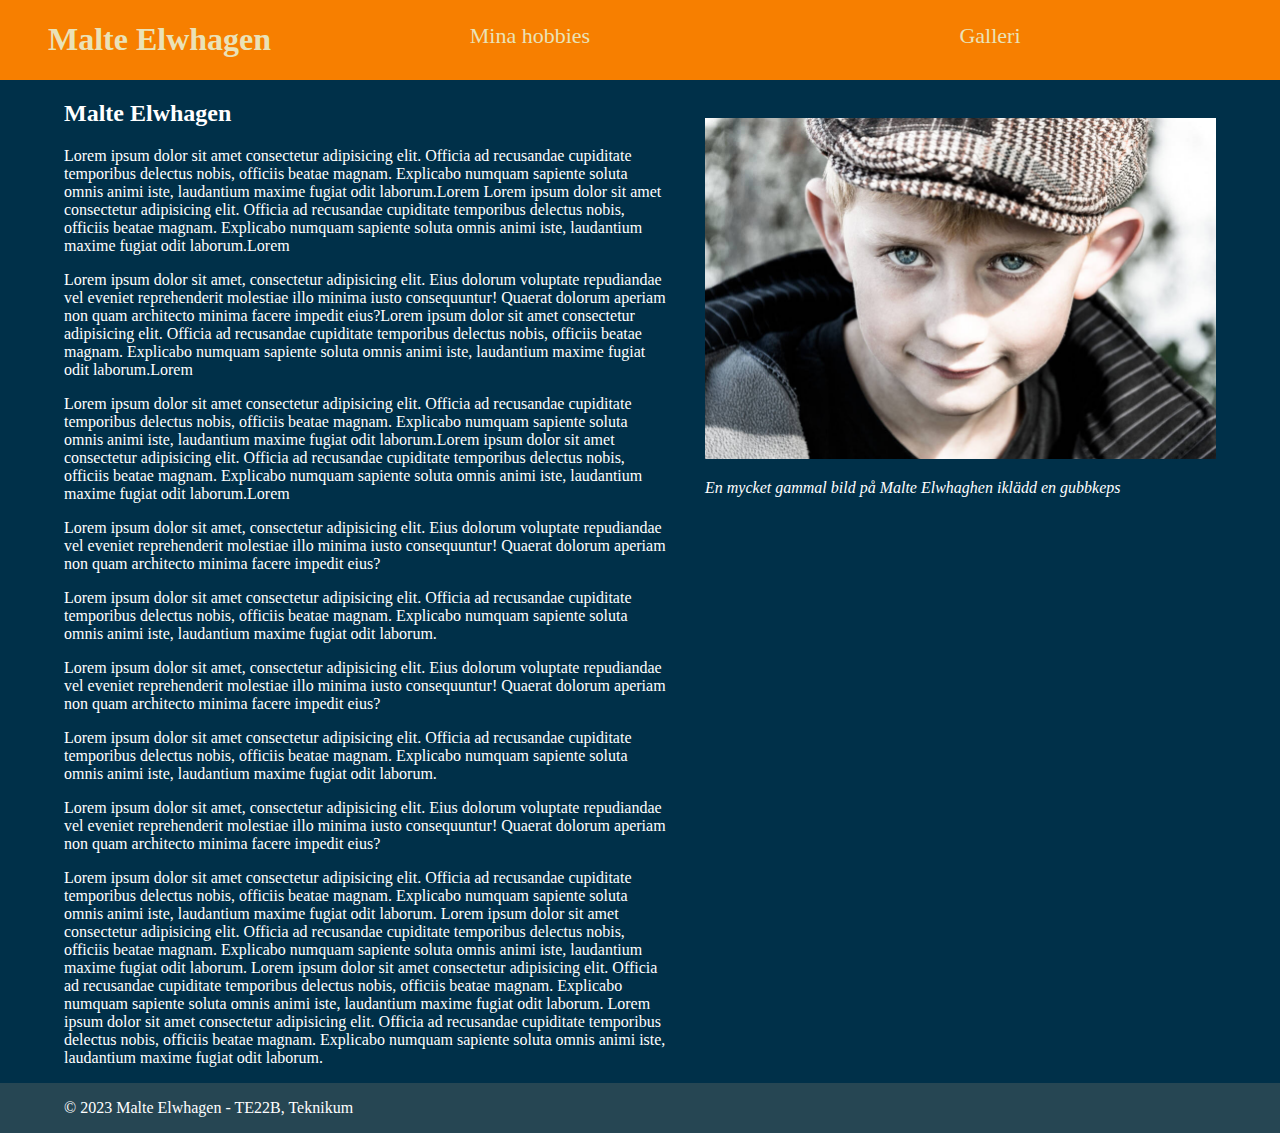
<file: index.html>
<!DOCTYPE html>
<!-- Deklarerar dokumenttypen som HTML5 -->
<html lang="se">
	<!-- Början av HTML-dokumentet med specifierad språkkod "svenska" -->
	<head>
		<meta charset="UTF-8" >
		<!-- Ange teckenkodning till UTF-8 för att hantera specialtecken korrekt -->
		<meta name="viewport" content="width=device-width, initial-scale=1.0" >
		<!-- Konfigurerar visningsinställningar för mobila enheter -->
		<link rel="stylesheet" href="css/styles.css">
		<!-- Länkar till en extern CSS-fil för att definiera sidans utseende -->
		<title>Malte Elwhagen</title>
		<!-- Anger sidans titel som visas i webbläsarens flik -->
	</head>

	<body>
		<div class="wrapper">
			<!-- En innehållscontainer som omsluter hela sidans innehåll -->
			<header>
				<!-- Sidhuvudet, vanligtvis innehållande webbplatsens logotyp och navigering -->
				<a href="./index.html"><h1>Malte Elwhagen</h1></a>
				<!-- En länk som omsluter sidans rubrik (h1) och leder till startsidan -->
				<nav>
					<!-- Navigationsmenyn för webbplatsen -->
					<ul>
						<!-- En oorderad lista (unordered list) för att innehålla navigationslänkar -->
						<li>
							<!-- Ett listelement som innehåller en huvudnavigationslänk -->
							<a href="./html/spel.html">Mina hobbies</a>
							<!-- Huvudnavigationslänk-->
							<ul class="dropDownHobby">
								<!-- En underordnad oorderad lista (sub-list) för undermenyn -->

								<!-- Grupperar undermenyn -->
								<li><a href="./html/judo.html">Judo</a></li>
								<!-- Undermenyns länkar till olika hobby-sidor -->
								<li><a href="./html/mtb.html">MTB</a></li>
								<li><a href="./html/spel.html">Spel</a></li>
							</ul>
						</li>
						<li>
							<!-- Ett annat listelement som innehåller en huvudnavigationslänk -->
							<a href="./html/domkyrkan.html">Galleri</a>
							<!-- Huvudnavigationslänk-->
							<ul class="dropDownGalleri">
								<!-- En underordnad oorderad lista (sub-list) för undermenyn -->
								<!-- Grupperar undermenyn -->
								<li><a href="./html/teknikum.html">Teknikum</a></li>
								<!-- Undermenyns länkar till olika gallerisidor -->
								<li><a href="./html/domkyrkan.html">Domkyrkan</a></li>
								<li><a href="./html/bratwurst.html">Bratwurst</a></li>
							</ul>
						</li>
					</ul>
				</nav>
			</header>

			<main>
				<!-- Huvuddelen av webbsidan som innehåller innehållet -->
				<section>
					<!-- En sektion för att organisera och strukturera sidans innehåll -->
					<h2>Malte Elwhagen</h2>
					<!-- En rubrik av nivå 2 (h2) som beskriver webbsidans ämne -->
					<p>
						Lorem ipsum dolor sit amet consectetur adipisicing elit. Officia ad
						recusandae cupiditate temporibus delectus nobis, officiis beatae magnam.
						Explicabo numquam sapiente soluta omnis animi iste, laudantium maxime fugiat
						odit laborum.Lorem Lorem ipsum dolor sit amet consectetur adipisicing elit.
						Officia ad recusandae cupiditate temporibus delectus nobis, officiis beatae
						magnam. Explicabo numquam sapiente soluta omnis animi iste, laudantium
						maxime fugiat odit laborum.Lorem
					</p>
					<p>
						Lorem ipsum dolor sit amet, consectetur adipisicing elit. Eius dolorum
						voluptate repudiandae vel eveniet reprehenderit molestiae illo minima iusto
						consequuntur! Quaerat dolorum aperiam non quam architecto minima facere
						impedit eius?Lorem ipsum dolor sit amet consectetur adipisicing elit.
						Officia ad recusandae cupiditate temporibus delectus nobis, officiis beatae
						magnam. Explicabo numquam sapiente soluta omnis animi iste, laudantium
						maxime fugiat odit laborum.Lorem
					</p>
					<p>
						Lorem ipsum dolor sit amet consectetur adipisicing elit. Officia ad
						recusandae cupiditate temporibus delectus nobis, officiis beatae magnam.
						Explicabo numquam sapiente soluta omnis animi iste, laudantium maxime fugiat
						odit laborum.Lorem ipsum dolor sit amet consectetur adipisicing elit.
						Officia ad recusandae cupiditate temporibus delectus nobis, officiis beatae
						magnam. Explicabo numquam sapiente soluta omnis animi iste, laudantium
						maxime fugiat odit laborum.Lorem
					</p>
					<p>
						Lorem ipsum dolor sit amet, consectetur adipisicing elit. Eius dolorum
						voluptate repudiandae vel eveniet reprehenderit molestiae illo minima iusto
						consequuntur! Quaerat dolorum aperiam non quam architecto minima facere
						impedit eius?
					</p>

					<p>
						Lorem ipsum dolor sit amet consectetur adipisicing elit. Officia ad
						recusandae cupiditate temporibus delectus nobis, officiis beatae magnam.
						Explicabo numquam sapiente soluta omnis animi iste, laudantium maxime fugiat
						odit laborum.
					</p>
					<p>
						Lorem ipsum dolor sit amet, consectetur adipisicing elit. Eius dolorum
						voluptate repudiandae vel eveniet reprehenderit molestiae illo minima iusto
						consequuntur! Quaerat dolorum aperiam non quam architecto minima facere
						impedit eius?
					</p>
					<p>
						Lorem ipsum dolor sit amet consectetur adipisicing elit. Officia ad
						recusandae cupiditate temporibus delectus nobis, officiis beatae magnam.
						Explicabo numquam sapiente soluta omnis animi iste, laudantium maxime fugiat
						odit laborum.
					</p>
					<p>
						Lorem ipsum dolor sit amet, consectetur adipisicing elit. Eius dolorum
						voluptate repudiandae vel eveniet reprehenderit molestiae illo minima iusto
						consequuntur! Quaerat dolorum aperiam non quam architecto minima facere
						impedit eius?
					</p>

					<p>
						Lorem ipsum dolor sit amet consectetur adipisicing elit. Officia ad
						recusandae cupiditate temporibus delectus nobis, officiis beatae magnam.
						Explicabo numquam sapiente soluta omnis animi iste, laudantium maxime fugiat
						odit laborum. Lorem ipsum dolor sit amet consectetur adipisicing elit.
						Officia ad recusandae cupiditate temporibus delectus nobis, officiis beatae
						magnam. Explicabo numquam sapiente soluta omnis animi iste, laudantium
						maxime fugiat odit laborum. Lorem ipsum dolor sit amet consectetur
						adipisicing elit. Officia ad recusandae cupiditate temporibus delectus
						nobis, officiis beatae magnam. Explicabo numquam sapiente soluta omnis animi
						iste, laudantium maxime fugiat odit laborum. Lorem ipsum dolor sit amet
						consectetur adipisicing elit. Officia ad recusandae cupiditate temporibus
						delectus nobis, officiis beatae magnam. Explicabo numquam sapiente soluta
						omnis animi iste, laudantium maxime fugiat odit laborum.
					</p>
					<!-- En bild som visas på webbsidan med specificerad källa och attribut -->
				</section>
				<section>
					<img
						src="./img/malte.jpg"
						width="511"
						height="341"
						alt="En mycket gammal bild på Malte Elwhagen"
					>
					<p><em>En mycket gammal bild på Malte Elwhaghen iklädd en gubbkeps</em></p>
				</section>
			</main>
			<footer>
				<!-- Sidfoten, vanligtvis innehållande upphovsrättsinformation och kontaktuppgifter -->
				<p>&copy; 2023 Malte Elwhagen - TE22B, Teknikum</p>
				<!-- Copyright-notis med upphovspersonens namn och skolklass -->
			</footer>
		</div>
	</body>
</html>
</file>
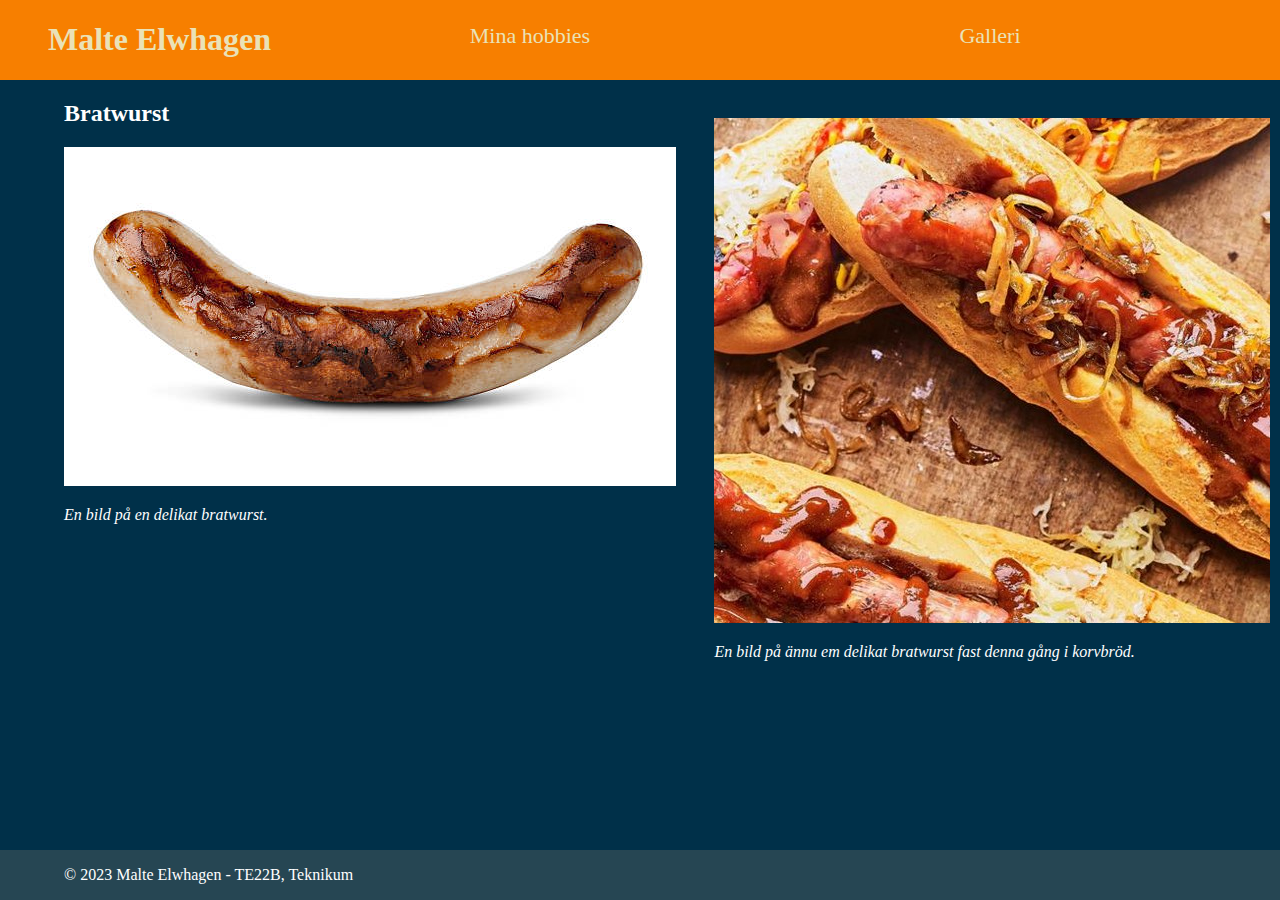
<file: html/bratwurst.html>
<!DOCTYPE html>
<html lang="sv">
	<head>
		<meta charset="UTF-8" >
		<meta name="viewport" content="width=device-width, initial-scale=1.0" >
		<link rel="stylesheet" href="../css/styles.css" >
		<title>Malte Elwhagen</title>
	</head>
	<body>
		<div class="wrapper">
			<header>
				<a href="../index.html"><h1>Malte Elwhagen</h1> </a>
				<nav>
					<ul>
						<li>
							<a href="./spel.html">Mina hobbies </a>
							<ul class="dropDownHobby">
								<li><a href="./judo.html">Judo</a></li>
								<li><a href="./mtb.html">MTB</a></li>
								<li><a href="./spel.html">Spel</a></li>
							</ul>
						</li>
						<li>
							<a href="./domkyrkan.html">Galleri</a>
							<ul class="dropDownGalleri">
								<li><a href="./teknikum.html">Teknikum</a></li>
								<li><a href="./domkyrkan.html">Domkyrkan</a></li>
								<li><a href="./bratwurst.html">Bratwurst</a></li>
							</ul>
						</li>
					</ul>
				</nav>
			</header>
			<main>
				<section>
					<h2>Bratwurst</h2>
					<img src="../img/bratwurst.jpg" alt="En bild på en delikat bratwurst" >
					<p><em>En bild på en delikat bratwurst.</em></p>
				</section>
				<section>
					<img
						src="../img/bratwurst2.jpg"
						alt="En bild på en delikat bratwurst i ett korvbröd"
					>
					<p><em>En bild på ännu em delikat bratwurst fast denna gång i korvbröd.</em></p>
				</section>
			</main>
			<footer>
				<p>&copy; 2023 Malte Elwhagen - TE22B, Teknikum</p>
			</footer>
		</div>
	</body>
</html>
</file>
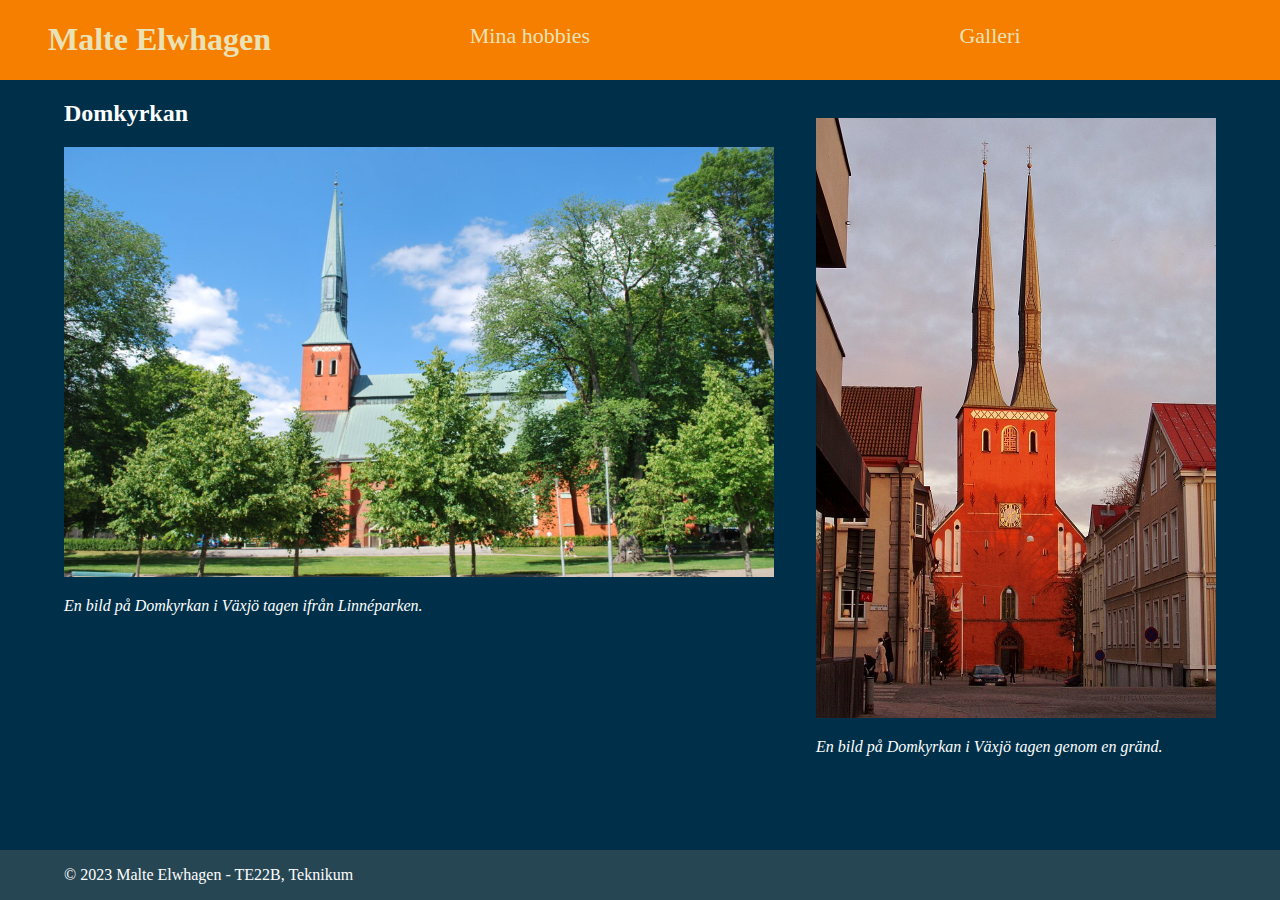
<file: html/domkyrkan.html>
<!DOCTYPE html>
<html lang="sv">
	<head>
		<meta charset="UTF-8" >
		<meta name="viewport" content="width=device-width, initial-scale=1.0" >
		<link rel="stylesheet" href="../css/styles.css" >
		<title>Malte Elwhagen</title>
	</head>
	<body>
		<div class="wrapper">
			<header>
				<a href="../index.html"><h1>Malte Elwhagen</h1> </a>
				<nav>
					<ul>
						<li>
							<a href="./spel.html">Mina hobbies </a>
							<ul class="dropDownHobby">
								<li><a href="./judo.html">Judo</a></li>
								<li><a href="./mtb.html">MTB</a></li>
								<li><a href="./spel.html">Spel</a></li>
							</ul>
						</li>
						<li>
							<a href="./domkyrkan.html">Galleri</a>
							<ul class="dropDownGalleri">
								<li><a href="./teknikum.html">Teknikum</a></li>
								<li><a href="./domkyrkan.html">Domkyrkan</a></li>
								<li><a href="./bratwurst.html">Bratwurst</a></li>
							</ul>
						</li>
					</ul>
				</nav>
			</header>
			<main>
				<section>
					<h2>Domkyrkan</h2>
					<img src="../img/domkyrkan2.jpg" width="710" height="430" alt="En bild på Domkyrkan i Växjö" >
					<p><em>En bild på Domkyrkan i Växjö tagen ifrån Linnéparken. </em></p>
				</section>
				<section>
					<img
						src="../img/domkyrkan.jpg"
						width="400"
						height="600"
						alt="En bild på Domkyrkan i Växjö"
					>
					<p><em>En bild på Domkyrkan i Växjö tagen genom en gränd.</em></p>
				</section>
			</main>
			<footer>
				<p>&copy; 2023 Malte Elwhagen - TE22B, Teknikum</p>
			</footer>
		</div>
	</body>
</html>
</file>
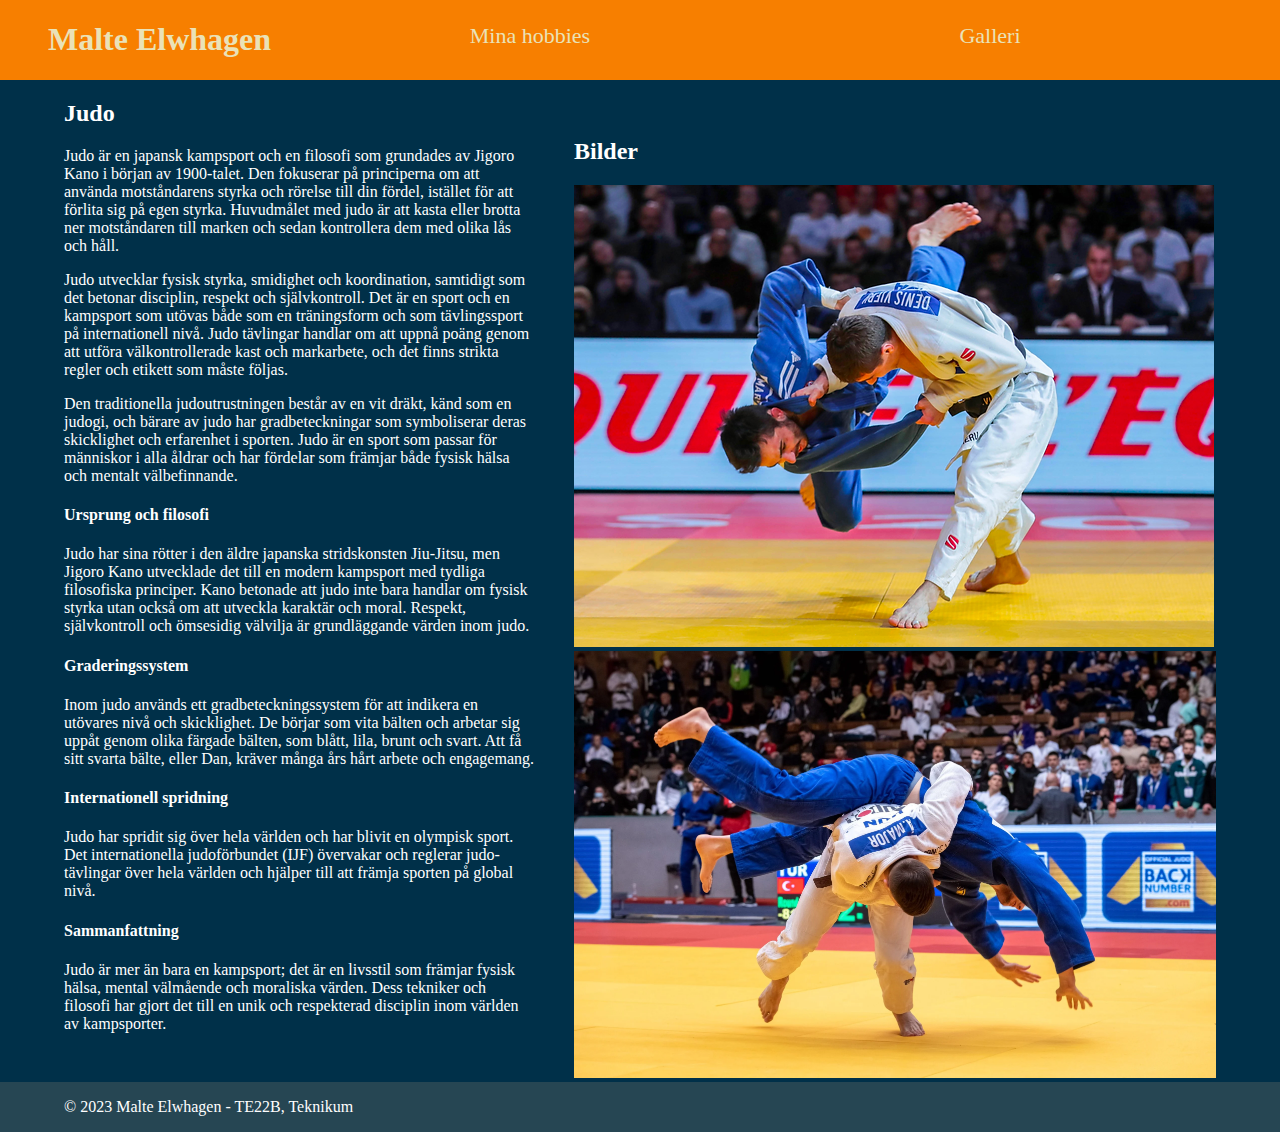
<file: html/judo.html>
<!DOCTYPE html>
<html lang="sv">
	<head>
		<meta charset="UTF-8" >
		<meta name="viewport" content="width=device-width, initial-scale=1.0" >
		<link rel="stylesheet" href="../css/styles.css" >
		<title>Malte Elwhagen</title>
	</head>
	<body>
		<div class="wrapper">
			<header>
				<a href="../index.html"><h1>Malte Elwhagen</h1> </a>
				<nav>
					<ul>
						<li>
							<a href="./spel.html">Mina hobbies </a>
							<ul class="dropDownHobby">
								<li><a href="./judo.html">Judo</a></li>
								<li><a href="./mtb.html">MTB</a></li>
								<li><a href="./spel.html">Spel</a></li>
							</ul>
						</li>
						<li>
							<a href="./domkyrkan.html">Galleri</a>
							<ul class="dropDownGalleri">
								<li><a href="./teknikum.html">Teknikum</a></li>
								<li><a href="./domkyrkan.html">Domkyrkan</a></li>
								<li><a href="./bratwurst.html">Bratwurst</a></li>
							</ul>
						</li>
					</ul>
				</nav>
			</header>
			<main>
				<section>
					<h2>Judo</h2>
					<p>
						Judo är en japansk kampsport och en filosofi som grundades av Jigoro Kano i
						början av 1900-talet. Den fokuserar på principerna om att använda
						motståndarens styrka och rörelse till din fördel, istället för att förlita
						sig på egen styrka. Huvudmålet med judo är att kasta eller brotta ner
						motståndaren till marken och sedan kontrollera dem med olika lås och håll.
					</p>
					<p>
						Judo utvecklar fysisk styrka, smidighet och koordination, samtidigt som det
						betonar disciplin, respekt och självkontroll. Det är en sport och en
						kampsport som utövas både som en träningsform och som tävlingssport på
						internationell nivå. Judo tävlingar handlar om att uppnå poäng genom att
						utföra välkontrollerade kast och markarbete, och det finns strikta regler
						och etikett som måste följas.
					</p>
					<p>
						Den traditionella judoutrustningen består av en vit dräkt, känd som en
						judogi, och bärare av judo har gradbeteckningar som symboliserar deras
						skicklighet och erfarenhet i sporten. Judo är en sport som passar för
						människor i alla åldrar och har fördelar som främjar både fysisk hälsa och
						mentalt välbefinnande.
					</p>

					<h4>Ursprung och filosofi</h4>
					<p>
						Judo har sina rötter i den äldre japanska stridskonsten Jiu-Jitsu, men
						Jigoro Kano utvecklade det till en modern kampsport med tydliga filosofiska
						principer. Kano betonade att judo inte bara handlar om fysisk styrka utan
						också om att utveckla karaktär och moral. Respekt, självkontroll och
						ömsesidig välvilja är grundläggande värden inom judo.
					</p>

					<h4>Graderingssystem</h4>
					<p>
						Inom judo används ett gradbeteckningssystem för att indikera en utövares
						nivå och skicklighet. De börjar som vita bälten och arbetar sig uppåt genom
						olika färgade bälten, som blått, lila, brunt och svart. Att få sitt svarta
						bälte, eller Dan, kräver många års hårt arbete och engagemang.
					</p>

					<h4>Internationell spridning</h4>
					<p>
						Judo har spridit sig över hela världen och har blivit en olympisk sport. Det
						internationella judoförbundet (IJF) övervakar och reglerar judo-tävlingar
						över hela världen och hjälper till att främja sporten på global nivå.
					</p>

					<h4>Sammanfattning</h4>
					<p>
						Judo är mer än bara en kampsport; det är en livsstil som främjar fysisk
						hälsa, mental välmående och moraliska värden. Dess tekniker och filosofi har
						gjort det till en unik och respekterad disciplin inom världen av
						kampsporter.
					</p>
				</section>
				<section>
					<h2>Bilder</h2>
					<img
						src="../img/judo2.png"
						alt="En bild på en Judogi som kaster en annan"
					><img
						src="../img/judo.png"
						width="642"
						height="427"
						alt="En till bild på en Judo match där en judogi kastar en annan"
					>
				</section>
			</main>
			<footer>
				<p>&copy; 2023 Malte Elwhagen - TE22B, Teknikum</p>
			</footer>
		</div>
	</body>
</html>
</file>
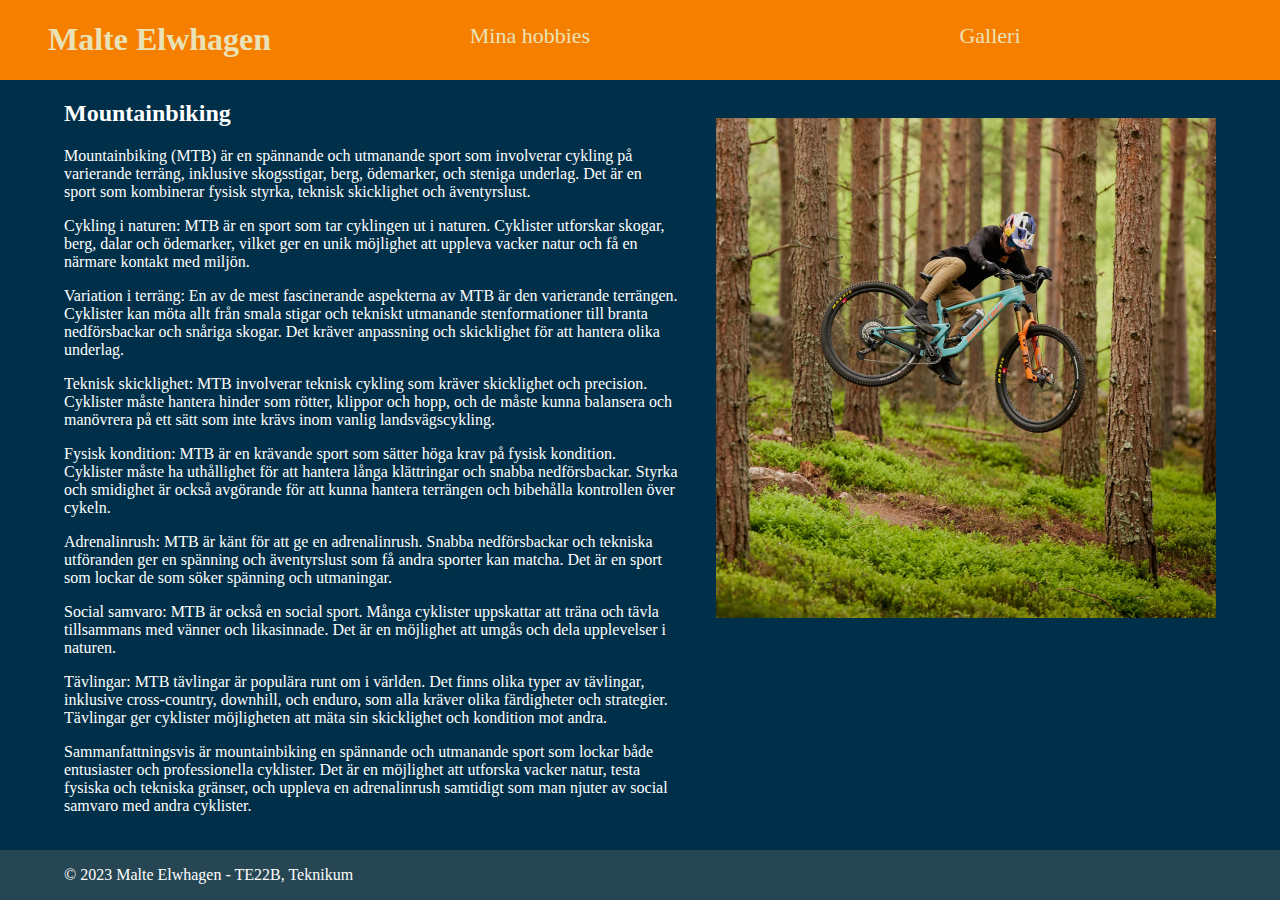
<file: html/mtb.html>
<!DOCTYPE html>
<html lang="sv">
	<head>
		<meta charset="UTF-8" >
		<meta name="viewport" content="width=device-width, initial-scale=1.0" >
		<link rel="stylesheet" href="../css/styles.css" >
		<title>Malte Elwhagen</title>
	</head>
	<body>
		<div class="wrapper">
			<header>
				<a href="../index.html"><h1>Malte Elwhagen</h1> </a>
				<nav>
					<ul>
						<li>
							<a href="./spel.html">Mina hobbies </a>
							<ul class="dropDownHobby">
								<li><a href="./judo.html">Judo</a></li>
								<li><a href="./mtb.html">MTB</a></li>
								<li><a href="./spel.html">Spel</a></li>
							</ul>
						</li>
						<li>
							<a href="./domkyrkan.html">Galleri</a>
							<ul class="dropDownGalleri">
								<li><a href="./teknikum.html">Teknikum</a></li>
								<li><a href="./domkyrkan.html">Domkyrkan</a></li>
								<li><a href="./bratwurst.html">Bratwurst</a></li>
							</ul>
						</li>
					</ul>
				</nav>
			</header>
			<main>
				<section>
					<h2>Mountainbiking</h2>
					<p>
						Mountainbiking (MTB) är en spännande och utmanande sport som involverar
						cykling på varierande terräng, inklusive skogsstigar, berg, ödemarker, och
						steniga underlag. Det är en sport som kombinerar fysisk styrka, teknisk
						skicklighet och äventyrslust.
					</p>
					<p>
						Cykling i naturen: MTB är en sport som tar cyklingen ut i naturen. Cyklister
						utforskar skogar, berg, dalar och ödemarker, vilket ger en unik möjlighet
						att uppleva vacker natur och få en närmare kontakt med miljön.
					</p>
					<p>
						Variation i terräng: En av de mest fascinerande aspekterna av MTB är den
						varierande terrängen. Cyklister kan möta allt från smala stigar och tekniskt
						utmanande stenformationer till branta nedförsbackar och snåriga skogar. Det
						kräver anpassning och skicklighet för att hantera olika underlag.
					</p>
					<p>
						Teknisk skicklighet: MTB involverar teknisk cykling som kräver skicklighet
						och precision. Cyklister måste hantera hinder som rötter, klippor och hopp,
						och de måste kunna balansera och manövrera på ett sätt som inte krävs inom
						vanlig landsvägscykling.
					</p>
					<p>
						Fysisk kondition: MTB är en krävande sport som sätter höga krav på fysisk
						kondition. Cyklister måste ha uthållighet för att hantera långa klättringar
						och snabba nedförsbackar. Styrka och smidighet är också avgörande för att
						kunna hantera terrängen och bibehålla kontrollen över cykeln.
					</p>
					<p>
						Adrenalinrush: MTB är känt för att ge en adrenalinrush. Snabba nedförsbackar
						och tekniska utföranden ger en spänning och äventyrslust som få andra
						sporter kan matcha. Det är en sport som lockar de som söker spänning och
						utmaningar.
					</p>
					<p>
						Social samvaro: MTB är också en social sport. Många cyklister uppskattar att
						träna och tävla tillsammans med vänner och likasinnade. Det är en möjlighet
						att umgås och dela upplevelser i naturen.
					</p>
					<p>
						Tävlingar: MTB tävlingar är populära runt om i världen. Det finns olika
						typer av tävlingar, inklusive cross-country, downhill, och enduro, som alla
						kräver olika färdigheter och strategier. Tävlingar ger cyklister möjligheten
						att mäta sin skicklighet och kondition mot andra.
					</p>
					<p>
						Sammanfattningsvis är mountainbiking en spännande och utmanande sport som
						lockar både entusiaster och professionella cyklister. Det är en möjlighet
						att utforska vacker natur, testa fysiska och tekniska gränser, och uppleva
						en adrenalinrush samtidigt som man njuter av social samvaro med andra
						cyklister.
					</p>
				</section>
				<section>
					<img
						src="../img/mtb1.png"
						width="500"
						height="500"
						alt="En bild på en cyklist som flyger igenom en skog"
					>
				</section>
			</main>
			<footer>
				<p>&copy; 2023 Malte Elwhagen - TE22B, Teknikum</p>
			</footer>
		</div>
	</body>
</html>
</file>
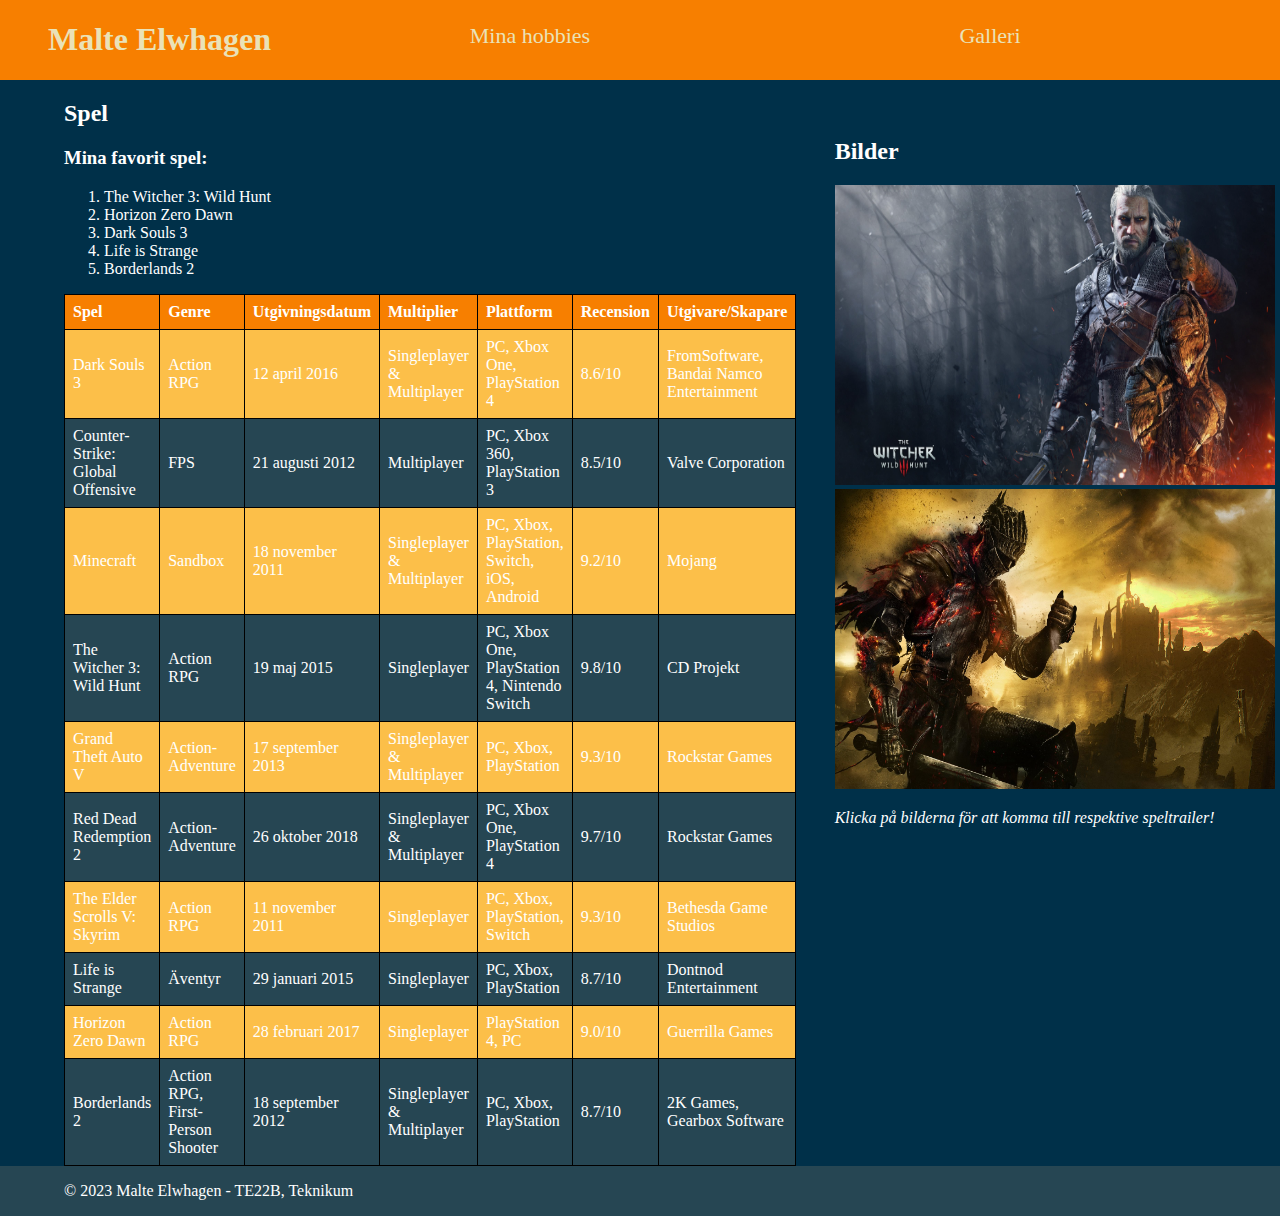
<file: html/spel.html>
<!DOCTYPE html>
<html lang="sv">
	<head>
		<meta charset="UTF-8" >
		<meta name="viewport" content="width=device-width, initial-scale=1.0" >
		<link rel="stylesheet" href="../css/styles.css" >
		<title>Malte Elwhagen</title>
	</head>
	<body>
		<div class="wrapper">
			<header>
				<a href="../index.html"><h1>Malte Elwhagen</h1> </a>
				<nav>
					<ul>
						<li>
							<a href="./spel.html">Mina hobbies </a>
							<ul class="dropDownHobby">
								<li><a href="./judo.html">Judo</a></li>
								<li><a href="./mtb.html">MTB</a></li>
								<li><a href="./spel.html">Spel</a></li>
							</ul>
						</li>
						<li>
							<a href="./domkyrkan.html">Galleri</a>
							<ul class="dropDownGalleri">
								<li><a href="./teknikum.html">Teknikum</a></li>
								<li><a href="./domkyrkan.html">Domkyrkan</a></li>
								<li><a href="./bratwurst.html">Bratwurst</a></li>
							</ul>
						</li>
					</ul>
				</nav>
			</header>
			<main>
				<section>
					<section>
						<h2>Spel</h2>
						<h3>Mina favorit spel:</h3>
						<ol>
							<!-- En ordered list fungerar precis likadant som en o-ordnat lista -->
							<li>The Witcher 3: Wild Hunt</li>
							<li>Horizon Zero Dawn</li>
							<li>Dark Souls 3</li>
							<li>Life is Strange</li>
							<li>Borderlands 2</li>
						</ol>
					</section>
					<table>
						<!-- En tabell (table) som innehåller information om olika spel. -->
						<tr>
							<!-- En rad (tr) som innehåller rubriker för tabellen. -->
							<th>Spel</th>
							<!-- <th> är en rubrik i en tabell -->
							<th>Genre</th>
							<th>Utgivningsdatum</th>
							<th>Multiplier</th>
							<th>Plattform</th>
							<th>Recension</th>
							<th>Utgivare/Skapare</th>
						</tr>
						<tr>
							<!-- Dessa rader fyller bara i information under rubrikerna -->
							<td>Dark Souls 3</td>
							<td>Action RPG</td>
							<td>12 april 2016</td>
							<td>Singleplayer & Multiplayer</td>
							<td>PC, Xbox One, PlayStation 4</td>
							<td>8.6/10</td>
							<td>FromSoftware, Bandai Namco Entertainment</td>
						</tr>
						<tr>
							<td>Counter-Strike: Global Offensive</td>
							<td>FPS</td>
							<td>21 augusti 2012</td>
							<td>Multiplayer</td>
							<td>PC, Xbox 360, PlayStation 3</td>
							<td>8.5/10</td>
							<td>Valve Corporation</td>
						</tr>
						<tr>
							<td>Minecraft</td>
							<td>Sandbox</td>
							<td>18 november 2011</td>
							<td>Singleplayer & Multiplayer</td>
							<td>PC, Xbox, PlayStation, Switch, iOS, Android</td>
							<td>9.2/10</td>
							<td>Mojang</td>
						</tr>
						<tr>
							<td>The Witcher 3: Wild Hunt</td>
							<td>Action RPG</td>
							<td>19 maj 2015</td>
							<td>Singleplayer</td>
							<td>PC, Xbox One, PlayStation 4, Nintendo Switch</td>
							<td>9.8/10</td>
							<td>CD Projekt</td>
						</tr>
						<tr>
							<td>Grand Theft Auto V</td>
							<td>Action-Adventure</td>
							<td>17 september 2013</td>
							<td>Singleplayer & Multiplayer</td>
							<td>PC, Xbox, PlayStation</td>
							<td>9.3/10</td>
							<td>Rockstar Games</td>
						</tr>
						<tr>
							<td>Red Dead Redemption 2</td>
							<td>Action-Adventure</td>
							<td>26 oktober 2018</td>
							<td>Singleplayer & Multiplayer</td>
							<td>PC, Xbox One, PlayStation 4</td>
							<td>9.7/10</td>
							<td>Rockstar Games</td>
						</tr>
						<tr>
							<td>The Elder Scrolls V: Skyrim</td>
							<td>Action RPG</td>
							<td>11 november 2011</td>
							<td>Singleplayer</td>
							<td>PC, Xbox, PlayStation, Switch</td>
							<td>9.3/10</td>
							<td>Bethesda Game Studios</td>
						</tr>
						<tr>
							<td>Life is Strange</td>
							<td>Äventyr</td>
							<td>29 januari 2015</td>
							<td>Singleplayer</td>
							<td>PC, Xbox, PlayStation</td>
							<td>8.7/10</td>
							<td>Dontnod Entertainment</td>
						</tr>
						<tr>
							<td>Horizon Zero Dawn</td>
							<td>Action RPG</td>
							<td>28 februari 2017</td>
							<td>Singleplayer</td>
							<td>PlayStation 4, PC</td>
							<td>9.0/10</td>
							<td>Guerrilla Games</td>
						</tr>
						<tr>
							<td>Borderlands 2</td>
							<td>Action RPG, First-Person Shooter</td>
							<td>18 september 2012</td>
							<td>Singleplayer & Multiplayer</td>
							<td>PC, Xbox, PlayStation</td>
							<td>8.7/10</td>
							<td>2K Games, Gearbox Software</td>
						</tr>
					</table>
				</section>
				<section>
					<h2>Bilder</h2>
					<a href="https://www.youtube.com/watch?v=53MyR_Z3i1w" target="_blank">
						<!-- En länk (a) till en YouTube-video som öppnas i ny flik. -->
						<img
							src="../img/witcher3.jpg"
							alt="En omslagsbild till spelet Witcher 3 - Wild Hunt"
							width="440"
							height="300"
					></a>
					<a href="https://www.youtube.com/watch?v=cWBwFhUv1-8" target="_blank">
						<img
							src="../img/darksouls3.jpg"
							alt="En omslagsbild till spelet Dark Souls 3"
							width="440"
							height="300"
					></a>
					<p><em>Klicka på bilderna för att komma till respektive speltrailer!</em></p>
				</section>
			</main>
			<footer>
				<p>&copy; 2023 Malte Elwhagen - TE22B, Teknikum</p>
			</footer>
		</div>
	</body>
</html>
</file>
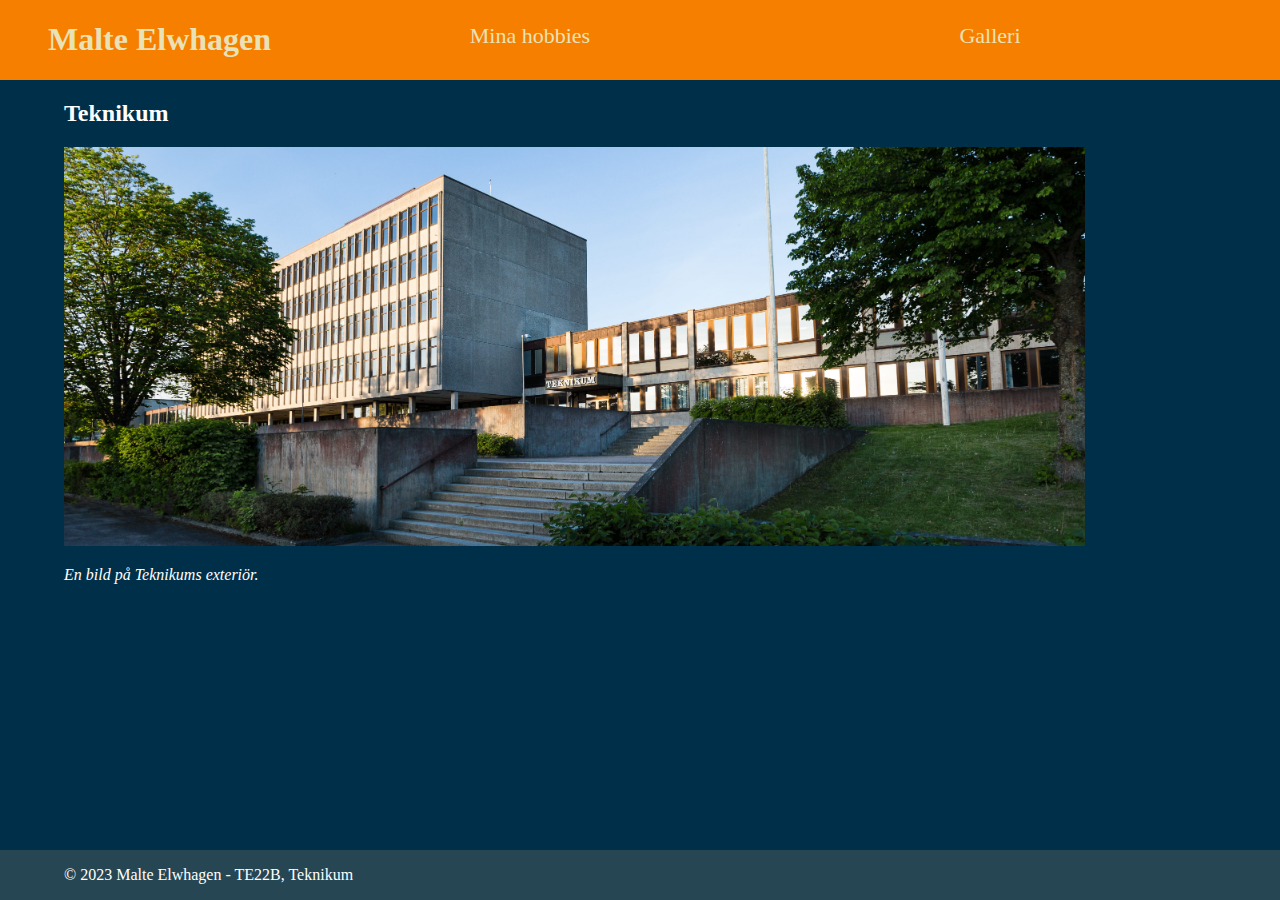
<file: html/teknikum.html>
<!DOCTYPE html>
<html lang="sv">
	<head>
		<meta charset="UTF-8" >
		<meta name="viewport" content="width=device-width, initial-scale=1.0" >
		<link rel="stylesheet" href="../css/styles.css" >
		<title>Malte Elwhagen</title>
	</head>
	<body>
		<div class="wrapper">
			<header>
				<a href="../index.html"><h1>Malte Elwhagen</h1> </a>
				<nav>
					<ul>
						<li>
							<a href="./spel.html">Mina hobbies </a>
							<ul class="dropDownHobby">
								<li><a href="./judo.html">Judo</a></li>
								<li><a href="./mtb.html">MTB</a></li>
								<li><a href="./spel.html">Spel</a></li>
							</ul>
						</li>
						<li>
							<a href="./domkyrkan.html">Galleri</a>
							<ul class="dropDownGalleri">
								<li><a href="./teknikum.html">Teknikum</a></li>
								<li><a href="./domkyrkan.html">Domkyrkan</a></li>
								<li><a href="./bratwurst.html">Bratwurst</a></li>
							</ul>
						</li>
					</ul>
				</nav>
			</header>
			<main>
				<section>
					<h2>Teknikum</h2>
					<img
						src="../img/teknikum.jpg"
						width="1021"
						height="399"
						alt="En bild på Teknikum"
					>
					<p><em>En bild på Teknikums exteriör.</em></p>
				</section>
			</main>
			<footer>
				<p>&copy; 2023 Malte Elwhagen - TE22B, Teknikum</p>
			</footer>
		</div>
	</body>
</html>
</file>
<file: css/styles.css>
/* Stilar för .wrapper */
.wrapper {
	width: 100%; /* Sätter bredden till 100% av förälderelementet. */
	margin: auto; /* Centrerar elementet horisontellt. */
	display: grid; /* Använder CSS Grid för layout. */
	height: 100%; /* Sätter höjden till 100% av förälderelementet. */
	grid-template-rows: 80px 1fr auto; /* Delar upp rader i grid, topp 80px, mellanfrånrum och botten auto. */
	grid-template-areas: "header" "main" "footer"; /* Definierar områden i grid. */
}

/* Stilar för sidhuvdet */
header {
	grid-area: header; /* Placerar elementet i grid-området "header". */
	display: grid; /* Använder CSS Grid för innehållet i header. */
	background-color: #f77f00; /* Anger bakgrundsfärg. */
	grid-template-columns: 1fr 3fr; /* Delar upp kolumner i grid. */
	grid-template-rows: 2fr; /* Delar upp rader i grid. */
}

/* Stilar för länkar i sidhuvudet */
header > a {
	text-decoration: none; /* Tar bort understrykning från länkar. */
	color: #eae2b7; /* Anger textfärg. */
}

/* Stilar för h1 i header */
header h1 {
	padding-left: 15%; /* Lägger till vänstermarginal. */
}

/* Stilar för navigationsmenyn */
nav {
	display: grid; /* Använder CSS Grid för layout av navigationsmenyn. */
}

/* Stilar för ul-element i navigationsmenyn */
nav ul {
	display: grid; /* Använder CSS Grid för layout av listelementen. */
	grid-template-columns: 1fr 1fr; /* Delar upp kolumner i grid. */
	margin-top: 3px; /* Anger övre marginal. */
}

/* Stilar för listelement i navigationsmenyn */
nav ul li {
	list-style-type: none; /* Tar bort punktlistmarkering. */
}

/* Stilar för länkar i listelement i navigationsmenyn */
nav ul li a {
	display: block; /* Gör länkarna blockelement för bättre placering. */
	font-size: 22px; /* Anger textstorlek. */
	margin-top: 20px; /* Anger övre marginal. */
	margin-right: 120px; /* Anger högermarginal. */
	text-decoration: none; /* Tar bort understrykning från länkar. */
	color: #eae2b7; /* Anger textfärg. */
	text-align: center; /* Centrerar texten horisontellt. */
}

/* Stilar för dropdown-hobby */
.dropDownHobby {
	left: 35vw; /* Placerar elementet från vänster med 38% av fönsterbredden. */
	width: 8%; /* Anger bredd. */
	display: none; /* Döljer elementet som standard. */
	position: absolute; /* Positionerar elementet absolut. */
	background-color: #f77f00; /* Anger bakgrundsfärg. */
	border-radius: 0px 0px 7px 7px; /* Anger rundade hörn. */
}

/* Stilar för dropdown-galleri */
.dropDownGalleri {
	left: 70vw; /* Placerar elementet från vänster med 74% av fönsterbredden. */
	display: none; /* Döljer elementet som standard. */
	width: 10%; /* Anger bredd. */
	position: absolute; /* Positionerar elementet absolut. */
	background-color: #f77f00; /* Anger bakgrundsfärg. */
	border-radius: 0px 0px 7px 7px; /* Anger rundade hörn. */
}

/* Visa dropdown-hobby när listelementet i navigationsmenyn är över */
nav ul li:hover .dropDownHobby {
	display: block; /* Visar elementet när listelementet hovras över. */
}

/* Visa dropdown-galleri när listelementet i navigationsmenyn är över */
nav ul li:hover .dropDownGalleri {
	display: block; /* Visar elementet när listelementet hovras över. */
}

/* Stilar för länkar i dropdown-menyn */
.dropDownHobby a {
	width: 80px; /* Anger bredd. */
}

.dropDownGalleri a {
	width: 110px; /* Anger bredd. */
}

/* Anpassa utseendet på första listelementet i dropdown-menyn */
nav ul li ul li :nth-child(1) {
	margin-top: 6px; /* Anger övre marginal. */
}

/* Stilar för länkar i dropdown-menyn när de hovras över */
nav ul li ul li a:hover {
	background-color: #fcbf49; /* Ändrar bakgrundsfärg vid hover. */
}

/* Anpassa utseendet på sista listelementet i dropdown-menyn */
nav ul li ul li:nth-last-of-type(1) {
	margin-bottom: 6px; /* Anger nedre marginal. */
}

/* Stilar för main */
main {
	grid-area: main; /* Placerar elementet i grid-området "main". */
	display: grid; /* Använder CSS Grid för layout av innehållet i main. */
	grid-template-columns: 2fr 1fr; /* Delar upp kolumner i grid. */
	grid-template-rows: auto; /* Anpassar rader automatiskt. */
	padding-left: 5%; /* Anger vänstermarginal. */
	padding-right: 5%; /* Anger högermarginal. */
}

/* Stilar för sidfoten */
footer {
	padding-left: 5%; /* Anger vänstermarginal. */
	padding-right: 5%; /* Anger högermarginal. */
	grid-area: footer; /* Placerar elementet i grid-området "footer". */
	color: white; /* Anger textfärg. */
	background-color: #264653; /* Anger bakgrundsfärg. */
}

/* Stilar för body (hela sidans utseende) */
body {
	color: white; /* Anger textfärg. */
	background-color: #003049; /* Anger bakgrundsfärg. */
	margin: 0; /* Tar bort yttre marginaler från body. */
	height: 100vh; /* Sätter höjden till 100% av vyhöjden. */
}

/* Stilar för tabell */
table {
	width: 100%; /* Sätter bredden till 100%. */
	border-collapse: collapse; /* Tar bort gräns mellan tabellceller. */
}

/* Stilar för tabellceller (th och td) */
table,
th,
td {
	border: 1px solid black; /* Anger gränser runt cellerna. */
}

th,
td {
	padding: 8px; /* Anger inre marginaler. */
	text-align: left; /* Vänsterjusterar text i celler. */
}

/* Stilar för tabellrubrik (th) */
th {
	background-color: #f77f00; /* Anger bakgrundsfärg för tabellrubriker. */
}

/* Stilar för jämna rader i tabell, undantaget första raden */
tr:nth-child(even):not(:first-child) {
	color: white; /* Anger textfärg för jämna rader. */
	background-color: #fcbf49; /* Anger bakgrundsfärg för jämna rader. */
}

/* Stilar för ojämna rader i tabell, undantaget första raden */
tr:nth-child(odd):not(:first-child) {
	color: white; /* Anger textfärg för ojämna rader. */
	background-color: #264653; /* Anger bakgrundsfärg för ojämna rader. */
}

/* Anpassa utseendet på andra sektionen i main */
main section:nth-child(2) {
	margin-left: 3vw; /* Anger vänstermarginal. */
	margin-top: 3vw; /* Anger övre marginal. */
}
</file>
